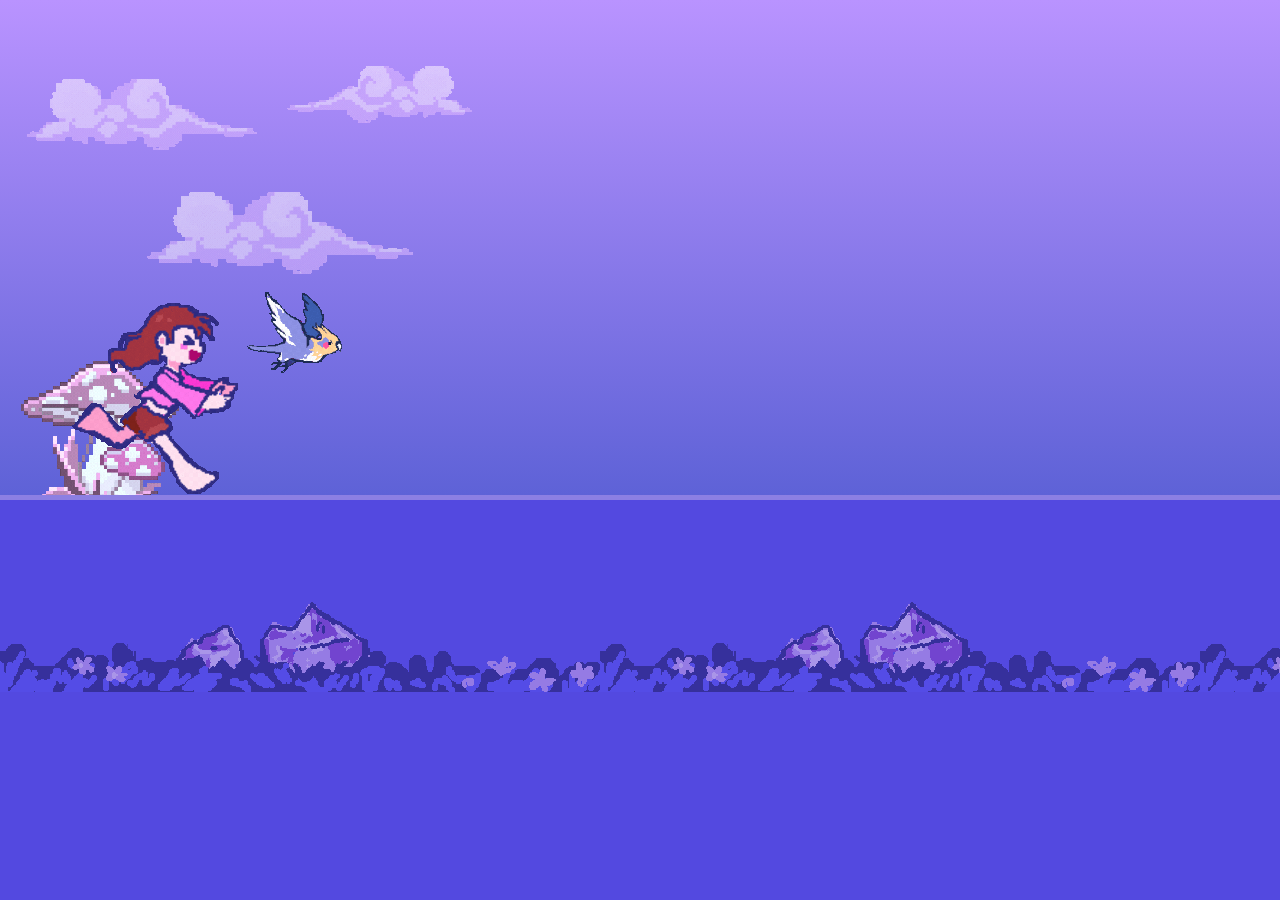
<file: index.html>
<!DOCTYPE html>
<html lang="en">
<head>
    <meta charset="UTF-8">
    <meta name="viewport" content="width=device-width, initial-scale=1.0">
    
    <link rel="stylesheet" href="style.css">

    <title>Pepsi Jump - Jogo</title>
</head>

<body class="game-body">
    <div class="game-board">
    
        <img src="./IMG/NUVEM ROSA.gif" class="clouds">
        <img src="./IMG/CHAMPIGNON.gif" class="rock">
        <img src="./IMG/Eu e pepsi gif.gif" class="sonic">
    </div>

    <div class="ground"></div>

    
</body>
   <script src="script.js" defer></script>

</html>
</file>
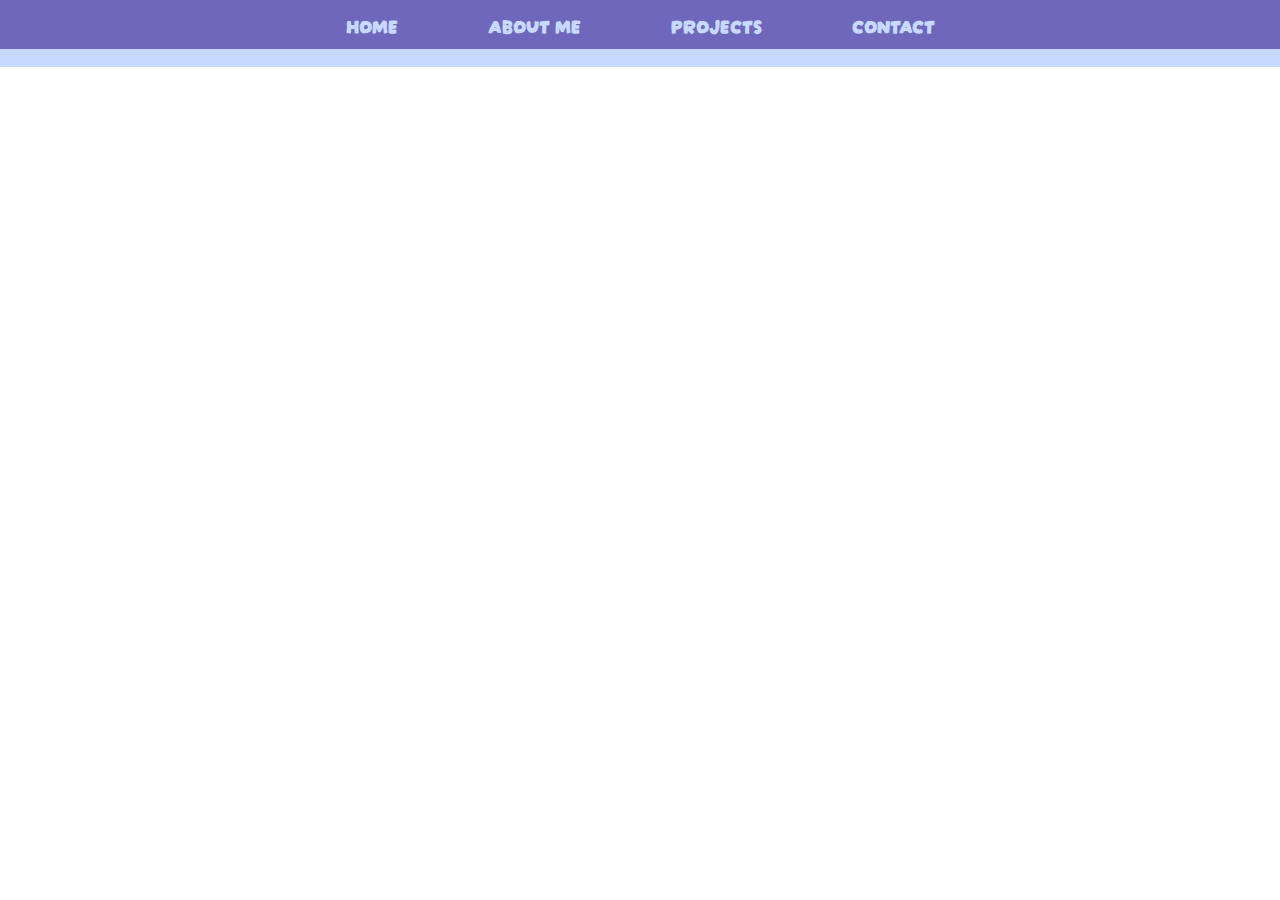
<file: IMG/PORTFOLIO/index.html>
<!DOCTYPE html>
<html lang="en">
<head>
    <meta charset="UTF-8">
    <meta name="viewport" content="width=device-width, initial-scale=1.0">
    <title>My Portfolio</title>

    <link rel="stylesheet" href="style.css">


<link rel="preconnect" href="https://fonts.googleapis.com">
<link rel="preconnect" href="https://fonts.gstatic.com" crossorigin>
<link href="https://fonts.googleapis.com/css2?family=Darumadrop+One&display=swap" rel="stylesheet">

</head>




<body>
    <header>
        <nav class="header-nav">
            <ul class="nav-links">
                <li><a>
                    <h3>HOME</h3>
                </a></li>
                <li><a>
                    <h3>ABOUT ME</h3>
                </a></li>
                <li><a>
                    <h3>PROJECTS</h3>
                </a></li>
                <li><a>
                    <h3>CONTACT</h3>
                </a></li>      
            </ul>
        </nav>

        <div class="down-header">
            <img id="/IMG/fundo texto.PNG" alt="">
        </div>


    </header>












</body>
</html>
</file>
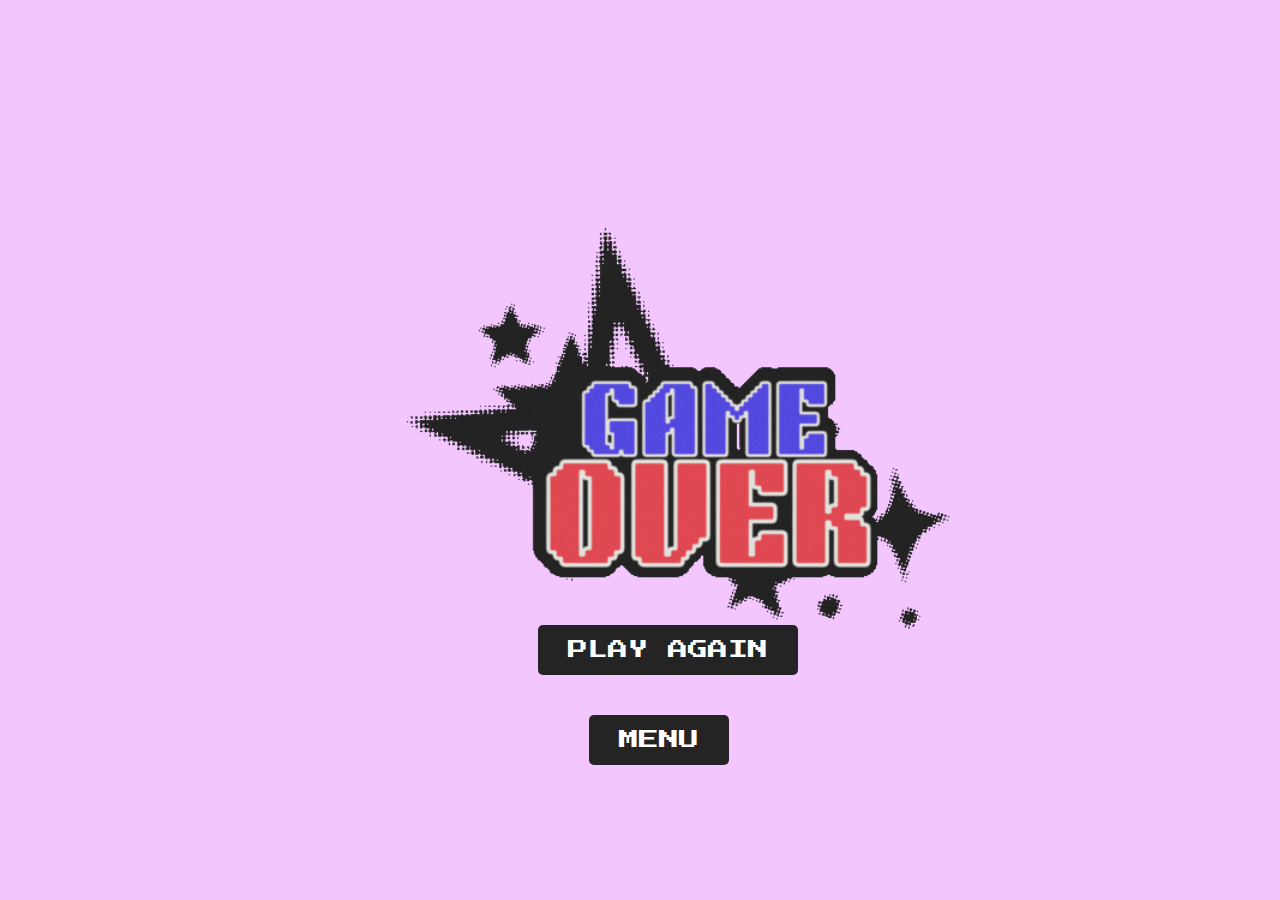
<file: gameover.html>
<!DOCTYPE html>
    <html lang="en">
    <head>
        <meta charset="UTF-8">
        <meta name="viewport" content="width=device-width, initial-scale=1.0">
        
        <link rel="stylesheet" href="style.css">
        <link href="https://fonts.googleapis.com/css2?family=Press+Start+2P&display=swap" rel="stylesheet">
        
        <title>Start Pepsi Jump</title>
    </head>
    <body class="star-body">
        <div class="startpepsi-div">
    
        <img src="./GAMEOVER.gif" class="startpepsi">

        <button class="button-restart" onclick="window.location.href='index.html'"> PLAY AGAIN</button>
        <button class="button-menu" onclick="window.location.href='start.html'"> MENU</button>

    </div>

    </body>

    </html>
</file>
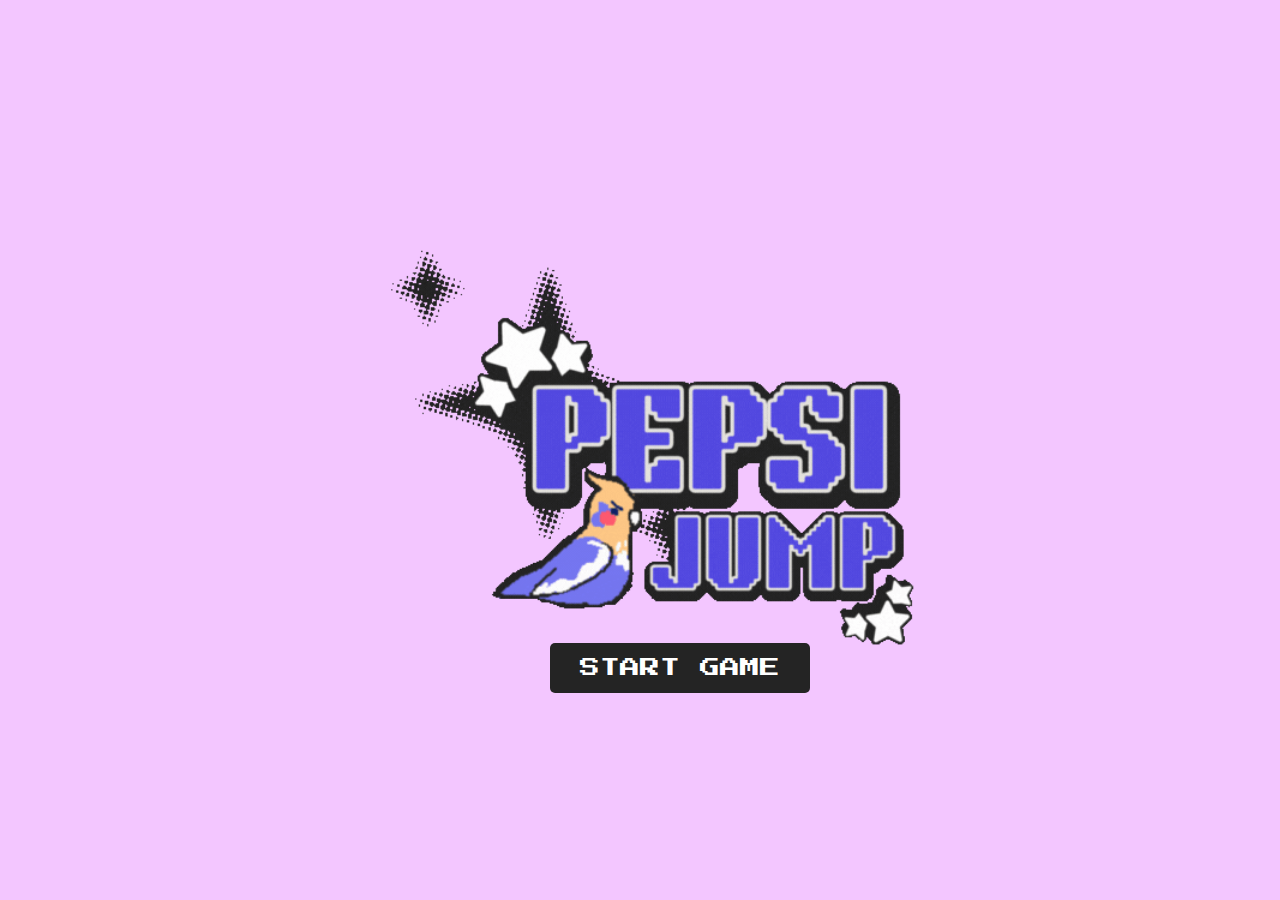
<file: start.html>
<!DOCTYPE html>
    <html lang="en">
    <head>
        <meta charset="UTF-8">
        <meta name="viewport" content="width=device-width, initial-scale=1.0">
        
        <link rel="stylesheet" href="style.css">
        <link href="https://fonts.googleapis.com/css2?family=Press+Start+2P&display=swap" rel="stylesheet">
        
        <title>Start Pepsi Jump</title>
    </head>
    <body class="star-body">
        <div class="startpepsi-div">
    
        <img src="./IMG/PEPSIJUMP.gif" class="startpepsi">

        <button class="button-start" onclick="window.location.href='index.html'"> START GAME</button>

    </div>

    </body>

    </html>
</file>
<file: style.css>
* {
  margin: 0;
  padding: 0;
  box-sizing: border-box;
}

.game-body {
  background-color: #5349e0;
  font-family: 'Courier New', monospace;
  image-rendering: pixelated;
  image-rendering: -moz-crisp-edges;
  image-rendering: crisp-edges;
}


.game-board {
  width: 100%;
  height: 500px;
  border-bottom: 5px solid #8c7fe3;
  margin: 0 auto;
  position: relative;
  overflow: hidden;
  background: linear-gradient(rgb(185, 147, 255), rgb(94, 98, 215)), url("IMG/BACKGROUND.jpeg");
  background-size: cover;
  background-repeat: no-repeat;
}


.rock {
  position: absolute;
  bottom: -7px;
  width: 200px;
  animation: rock-animation 1.5s infinite linear;
  z-index: 2;
}

.ground {
  position: absolute;
  bottom: 128px;
  left: 0;
  width: 100%;
  height: 200px;
  background-image: url("IMG/FUNDO GRAMA.png");
  background-repeat: repeat-x;
  background-size: auto 60%;
  opacity: 0.5;
  z-index: 1;
  animation: ground-animation 8s infinite linear;
}

.sonic {
  width: 450px;
  height: auto;
  position: absolute;
  bottom: 0px;
  z-index: 2;
}

.jump {
  animation: jump 500ms ease-out;
}

.clouds {
  position: absolute;
  width: 550px;
  animation: clouds-animation 10s infinite linear;
  opacity: 0.6;
}

@keyframes rock-animation {
  from {
    right: -80px;
  }

  to {
    right: 100%;
  }
}

@keyframes jump {
  0% {
    bottom: 140px;
  }

  40% {
    bottom: 200px;
  }

  50% {
    bottom: 200px;
  }
  60% {
    bottom: 200px;
  }
  100% {
    bottom: 140px;
  }
}

@keyframes clouds-animation {
  from {
    right: -550px;
  }

  to {
    right: 100%;
  }
}

@keyframes ground-animation {
  from {
    background-position-x: -80;
  }
  to {
    background-position-x: -1000px; /* ajuste conforme a velocidade desejada */
  }
}













.startpepsi {
  position: absolute;
  left: 30%;
  bottom: 16%;
  width: 600px;
  height: auto;
}

.star-body {
  background-color: #f3c6ff; 

}

.button-start {
  position: absolute;
  left: 43%;
  bottom: 23%;
  padding: 15px 30px;
  font-size: 20px;
  background-color: #242424;
  color: white;
  border: none;
  border-radius: 5px;
  cursor: pointer;
  font-family: 'Press Start 2P', monospace;
}

.button-start:hover{
  background-color: #5349e0;
  color: #f3c6ff; 
  transform: scale(1.08) rotate(-2deg);
  transition: 
    background-color 0.2s,
    color 0.2s,
    transform 0.2s,
    
  
}

.button-menu{
  left: 46%;
  bottom: 15%;
}

.button-restart{
  left: 42%;
  bottom: 25%;
}



.button-menu, .button-restart {
  position: absolute;
  padding: 15px 30px;
  font-size: 20px;
  background-color: #242424;
  color: white;
  border: none;
  border-radius: 5px;
  cursor: pointer;
  font-family: 'Press Start 2P', monospace;
}

.button-menu:hover, 
.button-restart:hover{
  background-color: #5349e0;
  color: #f3c6ff; 
  transform: scale(1.08) rotate(-2deg);
  transition: 
    background-color 0.2s,
    color 0.2s,
    transform 0.2s,
    
  
}
</file>
<file: IMG/PORTFOLIO/style.css>
*{
    margin:0;
    padding:0;
}

h3 {
    font-family: 'Darumadrop One', cursive;
    font-size: 20px;;
    color: #C7D9FF;
}

header{
   position: fixed;
    width: 100%;
    z-index: 1000;
    background-color: #6F67BC;
   
}

.nav-links {
    display: flex;
    justify-content: center;
    list-style: none;
    gap:90px;
}

.header-nav {
    padding: 10px;
}

.down-header {
background-color: none;
 background-color: #C7D9FF; 
}
</file>
